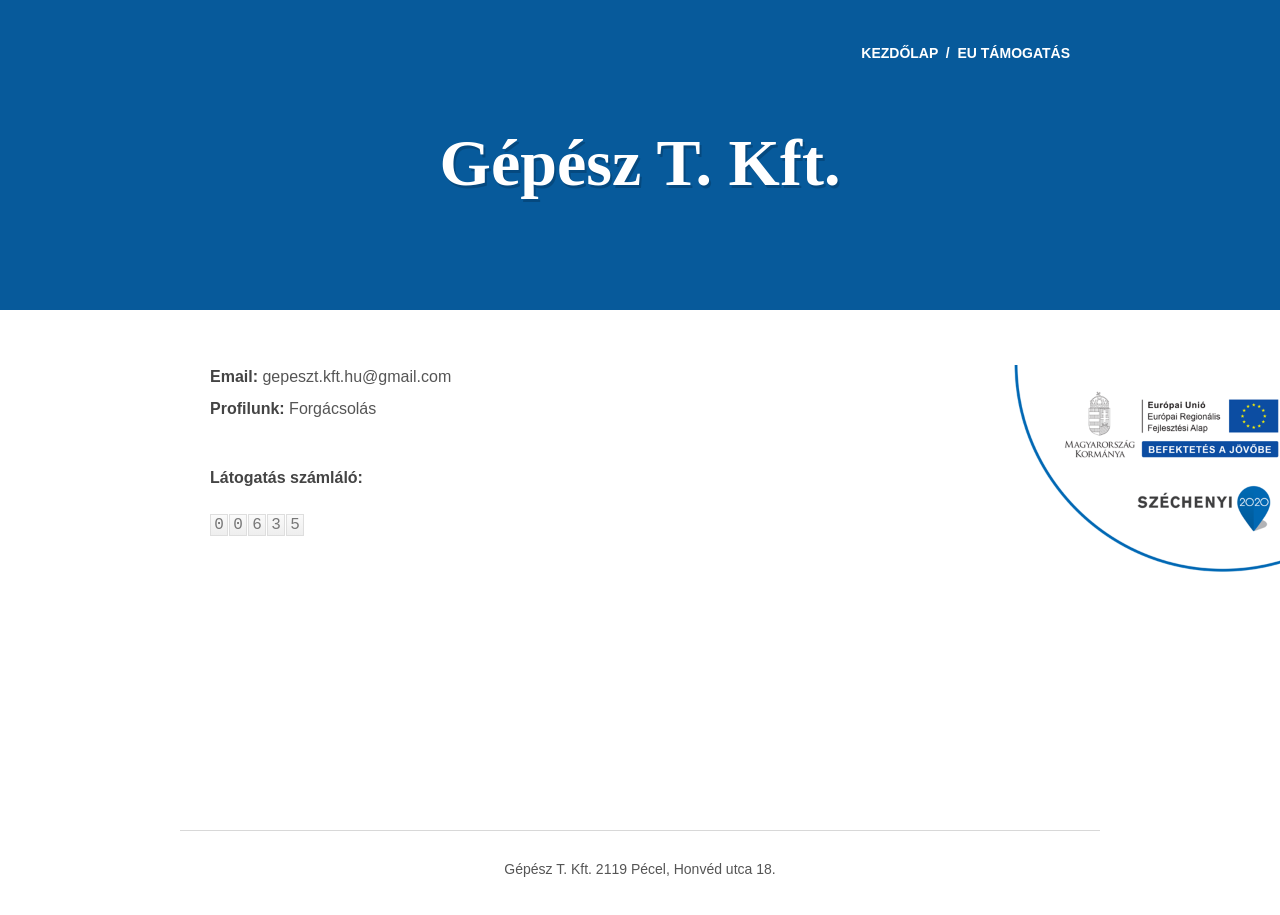
<file: index.html>
<!DOCTYPE html>
<html lang="hu">
<head>
<meta charset="UTF-8">
<meta name="viewport" content="width=device-width, initial-scale=1.0">
<title>Gépész T. Kft.</title>
<link rel="stylesheet" href="assets/style.css">
</head>
<body>

<header class="site-header home">
  <nav class="top-nav">KEZDŐLAP&nbsp;&nbsp;/&nbsp;&nbsp;<a href="eu-tamogatas/">EU TÁMOGATÁS</a></nav>
  <h1 class="site-title">Gépész T. Kft.</h1>
</header>

<main class="page home-content">
  <section class="home-info">
    <p><strong>Email:</strong> gepeszt.kft.hu@gmail.com</p>
    <p><strong>Profilunk:</strong> Forgácsolás</p>

    <p class="counter-title"><strong>Látogatás számláló:</strong></p>
    <div id="visitor-counter" class="counter"></div>
  </section>

  <img class="logo-home" src="assets/szechenyi2020-300.png" alt="Széchenyi 2020">
</main>

<footer class="footer">
  <div>Gépész T. Kft. 2119 Pécel, Honvéd utca 18.</div>
</footer>

<script>
(function () {
  const start = 635;
  const key = "gepeszt_counter_v7";
  let val = Number(localStorage.getItem(key));
  if (!val || val < start) val = start;
  else val += 1;
  localStorage.setItem(key, String(val));

  const s = String(val).padStart(5, "0");
  const box = document.getElementById("visitor-counter");
  box.innerHTML = "";
  for (const ch of s) {
    const span = document.createElement("span");
    span.textContent = ch;
    box.appendChild(span);
  }
})();
</script>

</body>
</html>
</file>
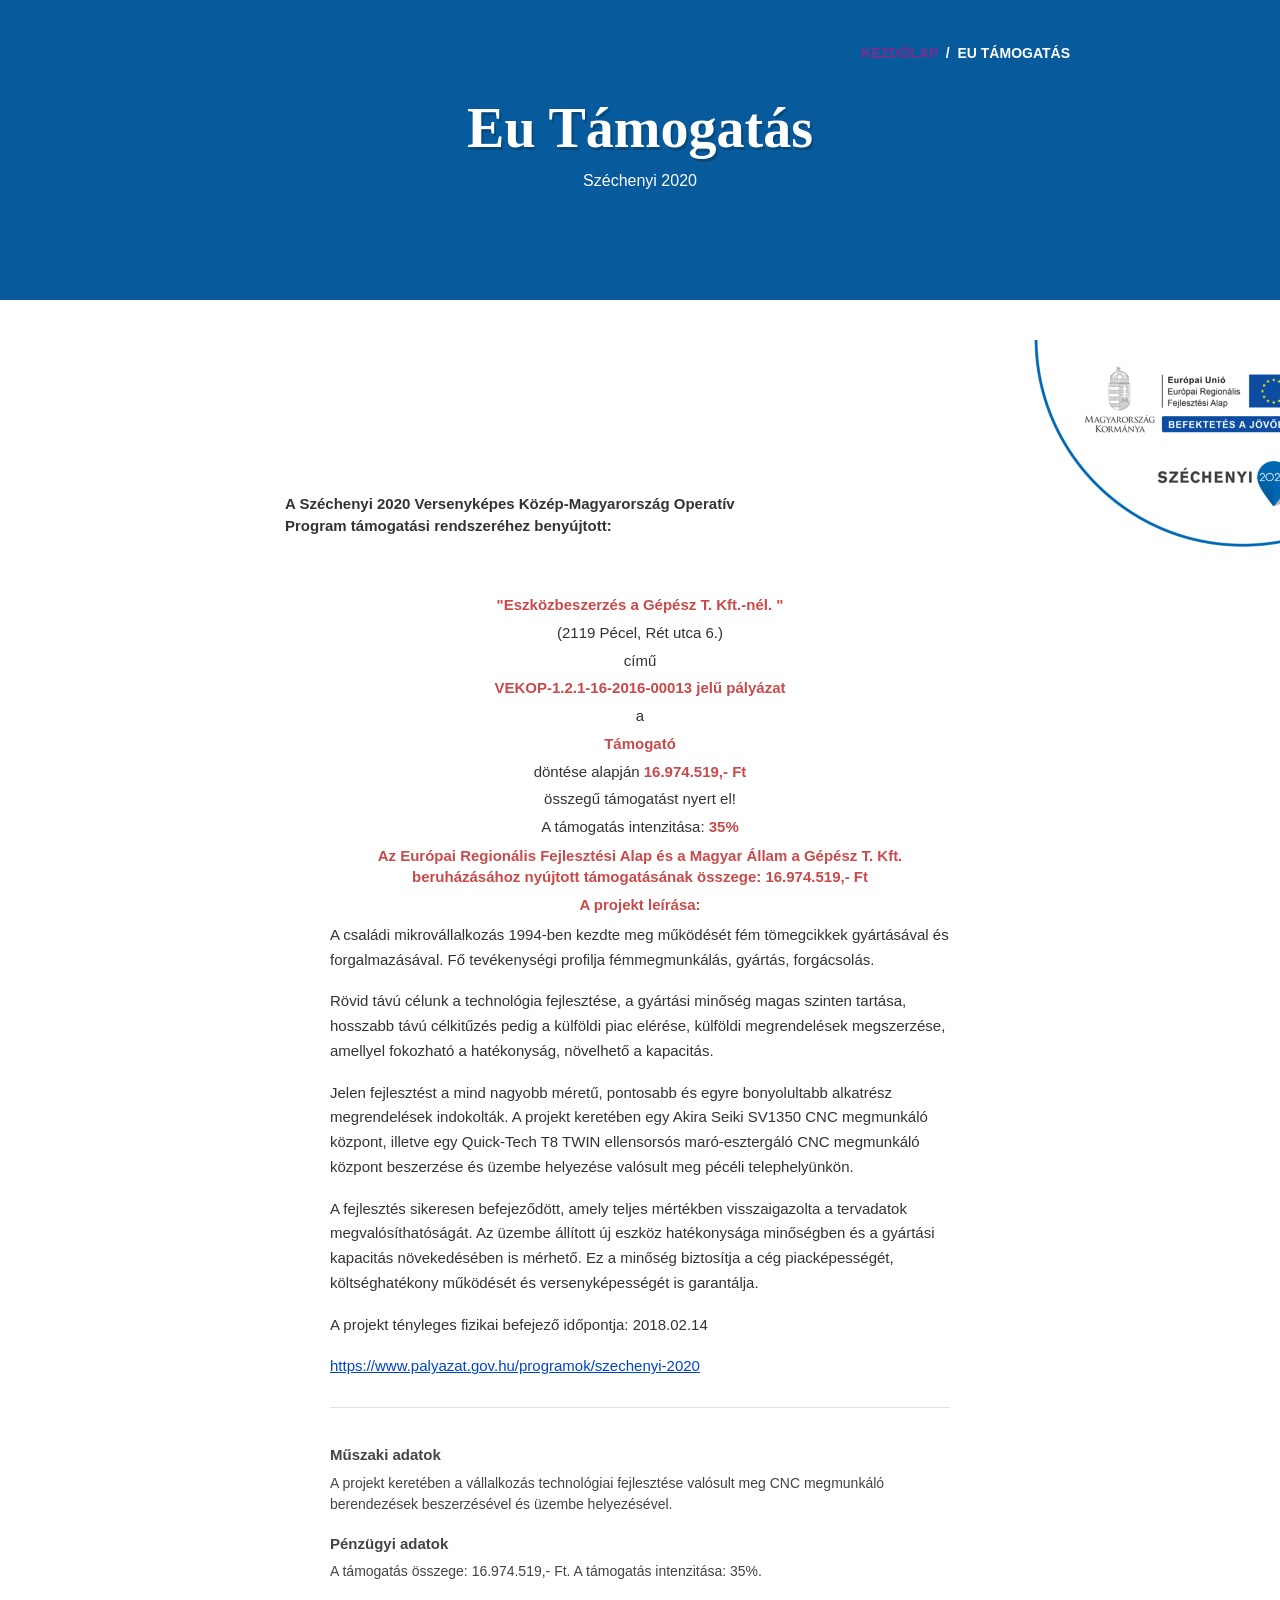
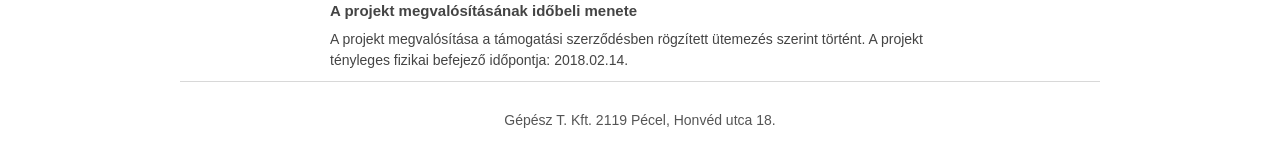
<file: eu-tamogatas/index.html>
<!DOCTYPE html>
<html lang="hu">
<head>
<meta charset="UTF-8">
<meta name="viewport" content="width=device-width, initial-scale=1.0">
<title>Eu Támogatás - Gépész T. Kft.</title>
<link rel="stylesheet" href="../assets/style.css">
</head>
<body>

<header class="site-header eu">
  <nav class="top-nav"><a class="visited" href="../">KEZDŐLAP</a>&nbsp;&nbsp;/&nbsp;&nbsp;EU TÁMOGATÁS</nav>
  <h1 class="site-title">Eu Támogatás</h1>
  <div class="subtitle">Széchenyi 2020</div>
</header>

<main class="eu-page">
  <section class="eu-top">
    <img class="eu-logo" src="../assets/szechenyi2020-300.png" alt="Széchenyi 2020">
  </section>

  <section class="eu-intro">
    A Széchenyi 2020 Versenyképes Közép-Magyarország Operatív<br>
    Program támogatási rendszeréhez benyújtott:
  </section>

  <section class="eu-main-text">
    <p class="red">"Eszközbeszerzés a Gépész T. Kft.-nél. "</p>
    <p>(2119 Pécel, Rét utca 6.)</p>
    <p>című</p>
    <p class="red">VEKOP-1.2.1-16-2016-00013 jelű pályázat</p>
    <p>a</p>
    <p class="red">Támogató</p>
    <p>döntése alapján <span class="red">16.974.519,- Ft</span></p>
    <p>összegű támogatást nyert el!</p>
    <p>A támogatás intenzitása: <span class="red">35%</span></p>

   <p class="red support-sum">
  Az Európai Regionális Fejlesztési Alap és a Magyar Állam a Gépész T. Kft.
  beruházásához nyújtott támogatásának összege: 16.974.519,- Ft
</p>

    <p class="red project-title">A projekt leírása:</p>
  </section>

  <section class="eu-description">
    <p>A családi mikrovállalkozás 1994-ben kezdte meg működését fém tömegcikkek gyártásával és
    forgalmazásával. Fő tevékenységi profilja fémmegmunkálás, gyártás, forgácsolás.</p>

    <p>Rövid távú célunk a technológia fejlesztése, a gyártási minőség magas szinten tartása,
    hosszabb távú célkitűzés pedig a külföldi piac elérése, külföldi megrendelések megszerzése,
    amellyel fokozható a hatékonyság, növelhető a kapacitás.</p>

    <p>Jelen fejlesztést a mind nagyobb méretű, pontosabb és egyre bonyolultabb alkatrész
    megrendelések indokolták. A projekt keretében egy Akira Seiki SV1350 CNC megmunkáló
    központ, illetve egy Quick-Tech T8 TWIN ellensorsós maró-esztergáló CNC megmunkáló
    központ beszerzése és üzembe helyezése valósult meg pécéli telephelyünkön.</p>

    <p>A fejlesztés sikeresen befejeződött, amely teljes mértékben visszaigazolta a tervadatok
    megvalósíthatóságát. Az üzembe állított új eszköz hatékonysága minőségben és a gyártási
    kapacitás növekedésében is mérhető. Ez a minőség biztosítja a cég piacképességét,
    költséghatékony működését és versenyképességét is garantálja.</p>

    <p>A projekt tényleges fizikai befejező időpontja: 2018.02.14</p>

    <p><a href="https://www.palyazat.gov.hu/programok/szechenyi-2020">https://www.palyazat.gov.hu/programok/szechenyi-2020</a></p>
  </section>

  <section class="compliance-sections">
    <h2>Műszaki adatok</h2>
    <p>A projekt keretében a vállalkozás technológiai fejlesztése valósult meg CNC megmunkáló berendezések beszerzésével és üzembe helyezésével.</p>

    <h2>Pénzügyi adatok</h2>
    <p>A támogatás összege: 16.974.519,- Ft. A támogatás intenzitása: 35%.</p>

    <h2>A projekt megvalósításának időbeli menete</h2>
    <p>A projekt megvalósítása a támogatási szerződésben rögzített ütemezés szerint történt. A projekt tényleges fizikai befejező időpontja: 2018.02.14.</p>
  </section>

</main>

<footer class="footer">
  <div>Gépész T. Kft. 2119 Pécel, Honvéd utca 18.</div>
</footer>

</body>
</html>
</file>
<file: assets/style.css>
* {
  box-sizing: border-box;
}

html, body {
  margin: 0;
  padding: 0;
}

body {
  font-family: Arial, Helvetica, sans-serif;
  color: #333;
  background: #fff;
  font-size: 16px;
}

/* --- Header --- */
.site-header {
  position: relative;
  height: 300px;
  background: #075a9b;
  color: #fff;
}

.site-header.home {
  height: 310px;
}

.top-nav {
  position: absolute;
  top: 45px;
  right: 210px;
  font-size: 14px;
  font-weight: 700;
  text-transform: uppercase;
  color: #fff;
}

.top-nav a {
  color: #fff;
  text-decoration: none;
}

.top-nav .visited {
  color: #7b2d8f;
}

.site-title {
  position: absolute;
  top: 130px;
  left: 0;
  width: 100%;
  margin: 0;
  text-align: center;
  font-family: Georgia, "Times New Roman", serif;
  font-size: 66px;
  line-height: 1;
  color: #fff;
  font-weight: 700;
  text-shadow: 2px 3px 0 rgba(0,0,0,0.18);
}

.site-header.eu .site-title {
  top: 100px;
  font-size: 56px;
}

.subtitle {
  position: absolute;
  top: 172px;
  width: 100%;
  text-align: center;
  font-size: 16px;
  color: #fff;
}

/* --- Shared layout --- */
.page {
  width: 920px;
  margin: 0 auto;
}

/* --- Home --- */
.home-content {
  position: relative;
  height: 520px;
  padding-top: 55px;
}

.home-info {
  margin-left: 30px;
  width: 320px;
  color: #555;
  line-height: 1.5;
}

.home-info p {
  margin: 0 0 8px 0;
}

.home-info strong {
  color: #444;
}

.counter-title {
  margin-top: 45px !important;
  margin-bottom: 22px !important;
}

.counter {
  display: inline-flex;
  gap: 1px;
}

.counter span {
  width: 18px;
  height: 22px;
  display: inline-flex;
  align-items: center;
  justify-content: center;
  background: linear-gradient(#fafafa, #eeeeee);
  border: 1px solid #dedede;
  color: #777;
  font-family: "Courier New", monospace;
  font-size: 16px;
  line-height: 1;
}

.logo-home {
  position: absolute;
  top: 48px;
  right: 40px;
  width: 300px;
  height: auto;
}

.footer {
  width: 920px;
  margin: 0 auto;
  border-top: 1px solid #d8d8d8;
  padding: 28px 0 34px 0;
  text-align: center;
  color: #555;
  font-size: 14px;
  line-height: 1.55;
}

/* --- EU page --- */
.eu-page {
  width: 920px;
  margin: 0 auto;
  padding-top: 38px;
}

.eu-top {
  position: relative;
  height: 260px;
}

.eu-logo {
  position: absolute;
  top: 40px;
  right: -40px;

  width: auto;       /* EZ A LÉNYEG */
  height: auto;      /* EZ IS */

  max-width: none;   /* biztos ne korlátozza */
}

.eu-intro {
  width: 600px;
  margin-left: 60px;
  margin-top: -160px;  /* picit feljebb */
  font-weight: bold;
  font-size: 15px;
  line-height: 1.5;
  text-align: left;
}

.eu-main-text {
  width: 620px;
  margin: 18px auto 0 auto;
  text-align: center;
  font-size: 15px;
  line-height: 1.45;
}

.eu-main-text p {
  margin: 0 0 8px 0;
}

.red {
  color: #ff2222;
  font-weight: bold;
}

.support-sum {
  margin-top: 22px !important;
  line-height: 1.5;
}

.project-title {
  margin-top: 50px !important;
  margin-bottom: 24px !important;
}

.eu-description {
  width: 620px;
  margin: 0 auto;
  font-size: 15px;
  line-height: 1.65;
  text-align: left;
}

.eu-description p {
  margin: 0 0 17px 0;
}

.eu-description a {
  color: #0044cc;
}

/* responsive fallback */
@media (max-width: 980px) {
  .page, .footer, .eu-page {
    width: calc(100% - 40px);
  }

  .top-nav {
    right: 25px;
    top: 25px;
  }

  .site-title,
  .site-header.eu .site-title {
    font-size: 44px;
  }

  .home-content {
    height: auto;
    padding-bottom: 60px;
  }

  .logo-home {
    position: static;
    display: block;
    margin: 40px auto 0 auto;
  }

  .home-info {
    margin-left: 0;
  }

  .eu-top {
    height: auto;
  }

  .eu-logo {
    position: static;
    display: block;
    margin: 0 auto 35px auto;
  }

  .eu-intro,
  .eu-main-text,
  .eu-description {
    width: 100%;
  }
}


/* ==== V9 pályázati/arculati finomhangolás ==== */
.red { color: #c94b4b !important; }

.eu-intro {
  width: 600px !important;
  margin-left: 105px !important;
  margin-top: -105px !important;
  font-weight: bold !important;
  font-size: 15px !important;
  line-height: 1.5 !important;
  text-align: left !important;
}

.eu-main-text {
  margin-top: 62px !important;
  line-height: 1.38 !important;
}

.eu-main-text p {
  margin-top: 0 !important;
  margin-bottom: 7px !important;
}

.support-sum {
  max-width: 720px !important;
  margin-left: auto !important;
  margin-right: auto !important;
  line-height: 1.45 !important;
}

.eu-logo,
.logo-eu {
  width: 300px !important;
  min-height: 150px !important;
  height: auto !important;
  right: -55px !important;
  top: 28px !important;
}

.logo-home {
  width: 300px !important;
  min-height: 150px !important;
  height: auto !important;
}

.compliance-sections {
  width: 620px;
  margin: 30px auto 0 auto;
  font-size: 15px;
  line-height: 1.55;
  color: #333;
}

.compliance-sections h2 {
  font-size: 16px;
  margin: 24px 0 8px 0;
  color: #333;
}

.compliance-sections p {
  margin: 0 0 12px 0;
}


/* ==== V10 végső tartalmi + arculati javítás ==== */

/* mattabb, régi Webnode-szerű piros */
.red {
  color: #c84a4a !important;
}

/* EU oldal intro pontosabb pozíciója */
.eu-intro {
  width: 600px !important;
  margin-left: 105px !important;
  margin-top: -105px !important;
  font-weight: bold !important;
  font-size: 15px !important;
  line-height: 1.48 !important;
  text-align: left !important;
}

/* Eszközbeszerzés blokk: az eredetihez közelebb, lentebbről induljon */
.eu-main-text {
  margin-top: 58px !important;
  line-height: 1.38 !important;
}

.eu-main-text p {
  margin-top: 0 !important;
  margin-bottom: 7px !important;
}

/* Hosszú piros támogatási összeg mondat: ne rossz helyen törjön */
.support-sum {
  max-width: 760px !important;
  margin-left: auto !important;
  margin-right: auto !important;
  line-height: 1.45 !important;
}

/* Infóblokk - alapeset: eredetihez hasonló helyzet */
.eu-logo,
.logo-eu {
  width: 300px !important;
  min-height: 150px !important;
  height: auto !important;
  right: -55px !important;
  top: 28px !important;
}

/* Honlap arculati megfelelőség: görgetés közben is látható jobb oldali infóblokk.
   Desktopon fixed, kisebb képernyőn visszaáll normál folyásba. */
@media (min-width: 981px) {
  .eu-logo,
  .logo-eu {
    position: fixed !important;
    top: 340px !important;
    right: calc((100vw - 920px) / 2 + 20px) !important;
    z-index: 10 !important;
  }

  .logo-home {
    position: fixed !important;
    top: 365px !important;
    right: calc((100vw - 920px) / 2 + 40px) !important;
    width: 300px !important;
    min-height: 150px !important;
    height: auto !important;
    z-index: 10 !important;
  }
}

/* A kötelező 3 projektadat szekció: legyen meg, de ne verje szét az eredeti kinézetet */
.compliance-sections {
  width: 620px !important;
  margin: 28px auto 0 auto !important;
  font-size: 14px !important;
  line-height: 1.5 !important;
  color: #444 !important;
  border-top: 1px solid #e2e2e2 !important;
  padding-top: 18px !important;
}

.compliance-sections h2 {
  font-size: 15px !important;
  margin: 18px 0 6px 0 !important;
  color: #444 !important;
  font-weight: bold !important;
}

.compliance-sections p {
  margin: 0 0 10px 0 !important;
}


/* ==== V11 apró javítások ==== */

/* A fix infóblokkot sokkal jobbra toljuk, hogy görgetéskor ne takarja a szöveget. */
@media (min-width: 981px) {
  .eu-logo,
  .logo-eu {
    right: calc((100vw - 920px) / 2 - 230px) !important;
  }

  .logo-home {
    right: calc((100vw - 920px) / 2 - 210px) !important;
  }
}

/* Nagyon széles képernyőn se ússzon vissza a szöveg fölé. */
@media (min-width: 1400px) {
  .eu-logo,
  .logo-eu {
    right: 55px !important;
  }

  .logo-home {
    right: 75px !important;
  }
}
</file>
